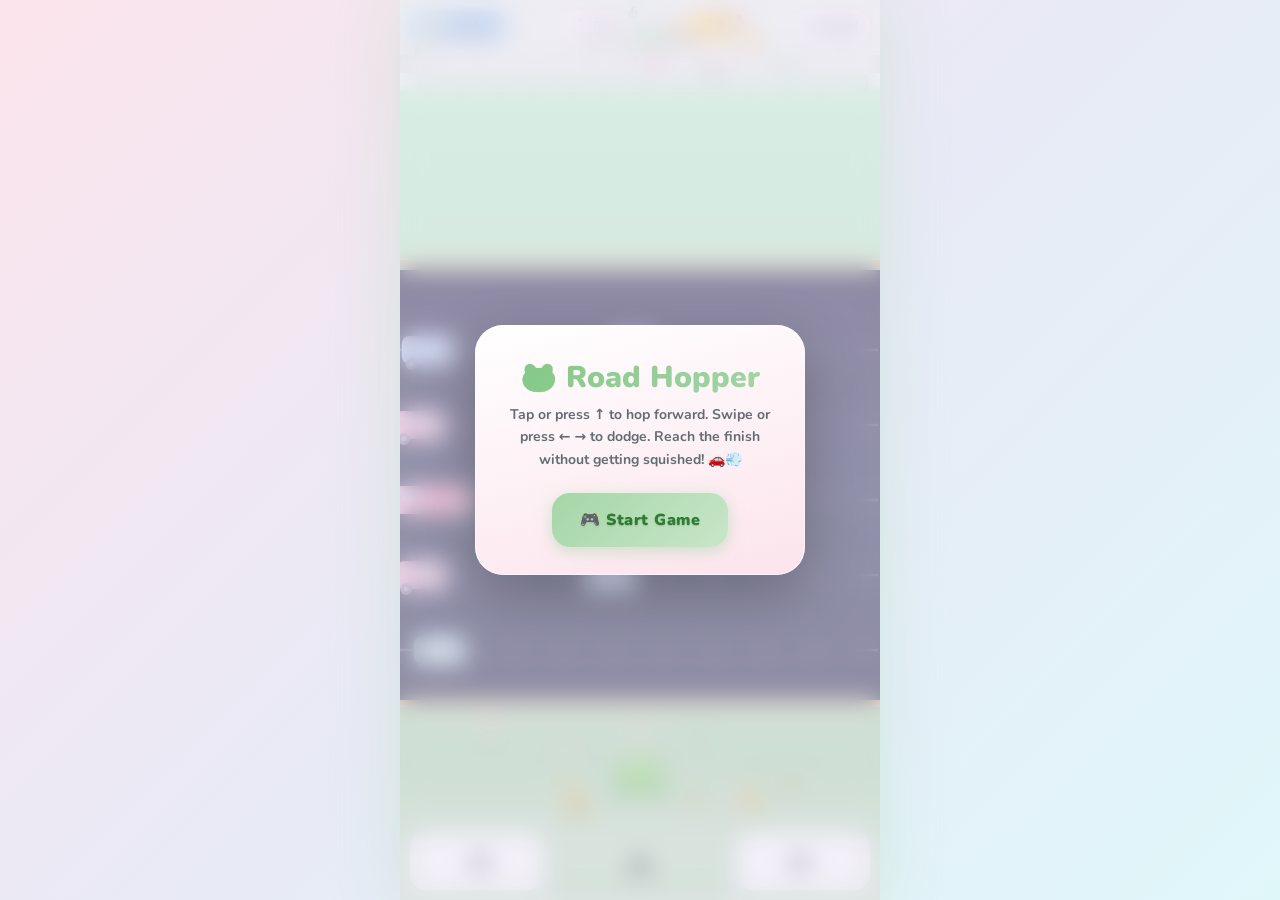
<file: index.html>
<!DOCTYPE html>
<html lang="en">
<head>
  <meta charset="utf-8">
  <meta name="viewport" content="width=device-width, initial-scale=1, maximum-scale=1, user-scalable=no, viewport-fit=cover">
  <meta name="description" content="Frog Road Crossing — a cute arcade hopping game. Dodge traffic, collect coins, and reach the finish!">
  <title>🐸 Frog Road Crossing</title>
  <link rel="stylesheet" href="styles.css">
  <script src="js/audio.js" defer></script>
  <script src="js/vfx.js" defer></script>
  <script src="js/game.js" defer></script>
</head>
<body>
  <div id="wrap">
    <canvas id="game" width="480" height="900"></canvas>
    
    <div class="hud">
      <span class="pill" id="lvl">⭐ Level 1</span>
      <span class="pill" id="dist">🏃 0 m</span>
      <span class="pill" id="coin">🪙 0</span>
      <button class="pill" id="soundBtn">🔊 Sound</button>
    </div>

    <div class="overlay" id="overlay">
      <div class="panel">
        <h1 id="title">🐸 Road Hopper</h1>
        <p id="msg">Tap or press ↑ to hop forward. Swipe or press ← → to dodge. Reach the finish without getting squished! 🚗💨</p>
        <button id="start">🎮 Start Game</button>
      </div>
    </div>

    <div class="controls">
      <button id="L" aria-label="Move left">◀</button>
      <button id="F" aria-label="Move forward">▲</button>
      <button id="R" aria-label="Move right">▶</button>
    </div>
  </div>
</body>
</html>
</file>
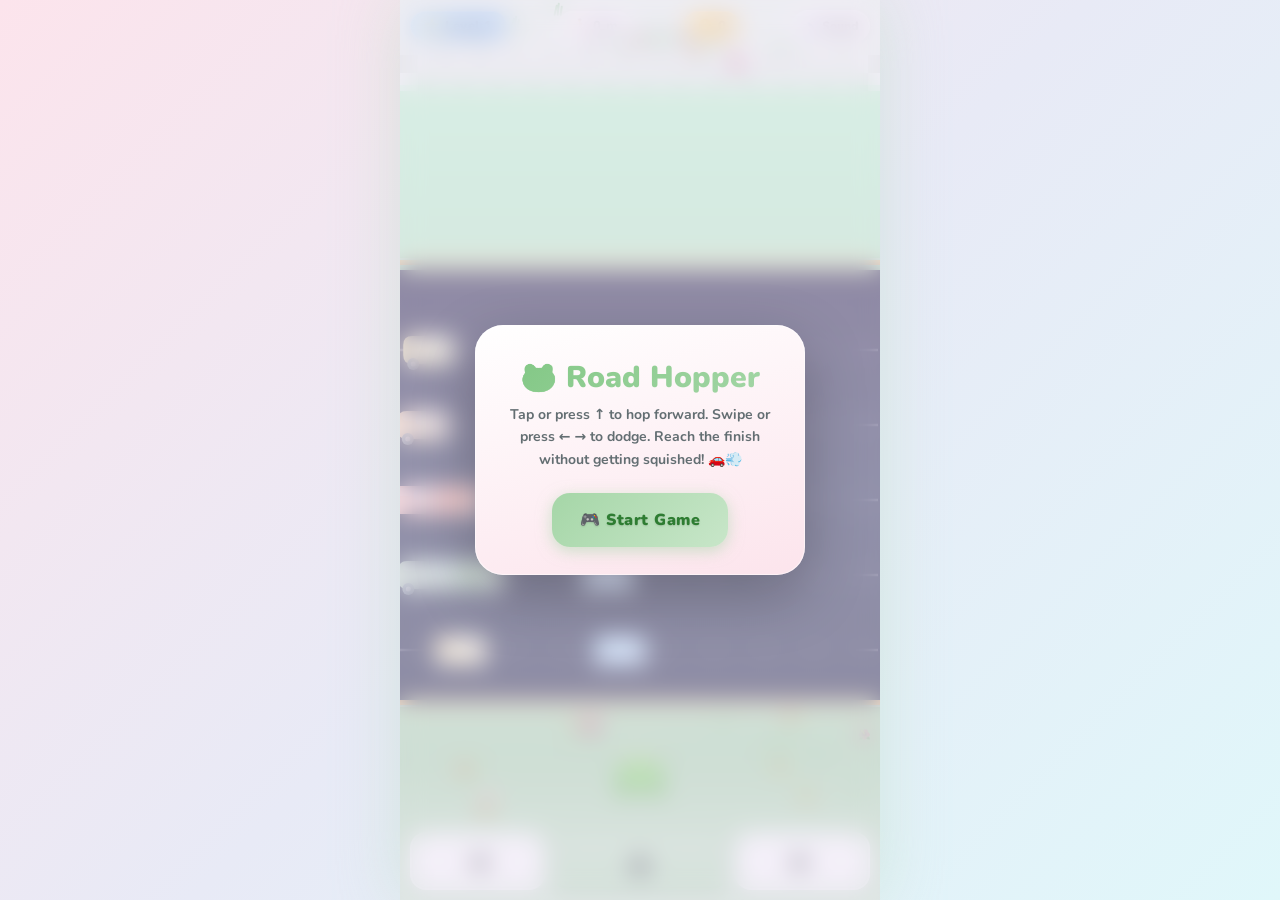
<file: Frog_Road_Crossing.html>
<!DOCTYPE html>
<html lang="en">
<head>
  <meta charset="utf-8">
  <meta name="viewport" content="width=device-width, initial-scale=1, maximum-scale=1, user-scalable=no, viewport-fit=cover">
  <meta name="description" content="Frog Road Crossing — a cute arcade hopping game. Dodge traffic, collect coins, and reach the finish!">
  <title>🐸 Frog Road Crossing</title>
  <link rel="stylesheet" href="styles.css">
  <script src="js/audio.js" defer></script>
  <script src="js/vfx.js" defer></script>
  <script src="js/game.js" defer></script>
</head>
<body>
  <div id="wrap">
    <canvas id="game" width="480" height="900"></canvas>
    
    <div class="hud">
      <span class="pill" id="lvl">⭐ Level 1</span>
      <span class="pill" id="dist">🏃 0 m</span>
      <span class="pill" id="coin">🪙 0</span>
      <button class="pill" id="soundBtn">🔊 Sound</button>
    </div>

    <div class="overlay" id="overlay">
      <div class="panel">
        <h1 id="title">🐸 Road Hopper</h1>
        <p id="msg">Tap or press ↑ to hop forward. Swipe or press ← → to dodge. Reach the finish without getting squished! 🚗💨</p>
        <button id="start">🎮 Start Game</button>
      </div>
    </div>

    <div class="controls">
      <button id="L" aria-label="Move left">◀</button>
      <button id="F" aria-label="Move forward">▲</button>
      <button id="R" aria-label="Move right">▶</button>
    </div>
  </div>
</body>
</html>
</file>
<file: styles.css>
@import url('https://fonts.googleapis.com/css2?family=Nunito:wght@700;900&display=swap');

* {
  box-sizing: border-box;
}

html, body {
  margin: 0;
  width: 100%;
  min-height: 100%;
  background: linear-gradient(135deg, #fce4ec 0%, #e8eaf6 50%, #e0f7fa 100%);
  font-family: 'Nunito', system-ui, -apple-system, sans-serif;
  overflow: hidden;
  -webkit-tap-highlight-color: transparent;
}

body {
  display: flex;
  align-items: center;
  justify-content: center;
  touch-action: none;
}

#wrap {
  width: min(100vw, 480px);
  height: 100dvh;
  max-height: 900px;
  position: relative;
  background: #d4edda;
  overflow: hidden;
  transform: translateZ(0);
  will-change: transform;
  border-radius: 0;
  box-shadow: 0 0 60px rgba(186, 220, 193, 0.45);
}

canvas {
  display: block;
  width: 100%;
  height: 100%;
  touch-action: none;
}

/* ───── HUD ───── */
.hud {
  position: absolute;
  top: max(10px, env(safe-area-inset-top));
  left: 10px;
  right: 10px;
  display: flex;
  justify-content: space-between;
  align-items: center;
  gap: 5px;
  z-index: 2;
  pointer-events: none;
}

.pill {
  background: rgba(255, 255, 255, 0.93);
  backdrop-filter: blur(8px);
  -webkit-backdrop-filter: blur(8px);
  border-radius: 20px;
  padding: 6px 14px;
  font-size: 13px;
  font-weight: 900;
  font-family: 'Nunito', system-ui, sans-serif;
  color: #2d3436;
  box-shadow:
    0 2px 8px rgba(0, 0, 0, 0.1),
    0 0 0 1px rgba(255, 255, 255, 0.4) inset;
  user-select: none;
  display: inline-flex;
  align-items: center;
  justify-content: center;
  letter-spacing: 0.3px;
  transition: transform 0.15s ease, box-shadow 0.15s ease;
}

.pill:nth-child(1) {
  background: linear-gradient(135deg, rgba(179, 229, 252, 0.95), rgba(144, 202, 249, 0.95));
  color: #37474f;
  text-shadow: 0 1px 1px rgba(255,255,255,0.5);
}

.pill:nth-child(3) {
  background: linear-gradient(135deg, rgba(255, 236, 179, 0.95), rgba(255, 224, 130, 0.95));
  color: #5d4037;
  text-shadow: 0 1px 1px rgba(255,255,255,0.4);
}

/* ───── Overlay & Panel ───── */
.overlay {
  position: absolute;
  inset: 0;
  display: flex;
  align-items: center;
  justify-content: center;
  padding: 24px;
  background: rgba(240, 230, 250, 0.55);
  backdrop-filter: blur(12px);
  -webkit-backdrop-filter: blur(12px);
  z-index: 4;
  transition: opacity 0.25s ease;
}

.panel {
  width: min(330px, 92%);
  padding: 32px 26px 28px;
  border-radius: 28px;
  background: linear-gradient(165deg, #ffffff 0%, #fce4ec 100%);
  text-align: center;
  color: #20252a;
  box-shadow:
    0 20px 60px rgba(0, 0, 0, 0.25),
    0 0 0 1px rgba(255, 255, 255, 0.5) inset;
  animation: popIn 0.35s cubic-bezier(0.175, 0.885, 0.32, 1.275);
}

@keyframes popIn {
  from { transform: scale(0.7) translateY(20px); opacity: 0; }
  to { transform: scale(1) translateY(0); opacity: 1; }
}

.panel h1 {
  font-size: 30px;
  font-weight: 900;
  margin: 0 0 6px;
  font-family: 'Nunito', system-ui, sans-serif;
  background: linear-gradient(135deg, #81c784, #a5d6a7);
  -webkit-background-clip: text;
  -webkit-text-fill-color: transparent;
  background-clip: text;
}

.panel p {
  font-size: 14px;
  line-height: 1.6;
  color: #636e72;
  margin: 0 0 22px;
  font-weight: 700;
}

/* ───── Buttons ───── */
button {
  border: 0;
  border-radius: 18px;
  min-height: 54px;
  padding: 0 28px;
  font-size: 16px;
  font-weight: 900;
  font-family: 'Nunito', system-ui, sans-serif;
  background: linear-gradient(135deg, #a5d6a7 0%, #c8e6c9 100%);
  color: #2e7d32;
  text-shadow: 0 1px 2px rgba(0,0,0,0.12);
  touch-action: manipulation;
  cursor: pointer;
  transition: transform 0.12s ease, box-shadow 0.12s ease;
  user-select: none;
  box-shadow: 0 4px 15px rgba(165, 214, 167, 0.55);
  letter-spacing: 0.5px;
}

button:hover {
  transform: translateY(-1px);
  box-shadow: 0 6px 20px rgba(165, 214, 167, 0.65);
}

button:active {
  transform: scale(0.95) translateY(0);
  box-shadow: 0 2px 8px rgba(165, 214, 167, 0.45);
}

/* ───── Controls ───── */
.controls {
  position: absolute;
  left: 10px;
  right: 10px;
  bottom: max(10px, env(safe-area-inset-bottom));
  display: grid;
  grid-template-columns: 1fr 1.3fr 1fr;
  gap: 8px;
  z-index: 3;
}

.controls button {
  height: 58px;
  background: rgba(255, 255, 255, 0.88);
  backdrop-filter: blur(6px);
  -webkit-backdrop-filter: blur(6px);
  font-size: 24px;
  color: #2d3436;
  text-shadow: none;
  border: 2px solid rgba(255, 255, 255, 0.6);
  box-shadow:
    0 3px 12px rgba(0, 0, 0, 0.08),
    0 0 0 1px rgba(0, 0, 0, 0.04) inset;
  border-radius: 16px;
}

.controls button:hover {
  background: rgba(255, 255, 255, 0.95);
  box-shadow: 0 4px 16px rgba(0, 0, 0, 0.12);
  transform: translateY(-1px);
}

.controls button:active {
  transform: scale(0.92);
  background: rgba(200, 230, 201, 0.6);
  box-shadow: 0 1px 6px rgba(0, 0, 0, 0.06);
}

.controls button#F {
  background: linear-gradient(180deg, rgba(200, 230, 201, 0.7) 0%, rgba(165, 214, 167, 0.6) 100%);
  border-color: rgba(165, 214, 167, 0.5);
  font-size: 28px;
}

.controls button#F:active {
  background: rgba(165, 214, 167, 0.7);
}

/* ───── Sound Toggle Pill ───── */
#soundBtn {
  pointer-events: auto;
  cursor: pointer;
  border: none;
  min-height: 32px;
  padding: 5px 12px;
  font-size: 12px;
  border-radius: 20px;
  background: rgba(255, 255, 255, 0.92);
  box-shadow: 0 2px 8px rgba(0,0,0,0.1);
  color: #2d3436;
  text-shadow: none;
  letter-spacing: 0;
}
</file>
